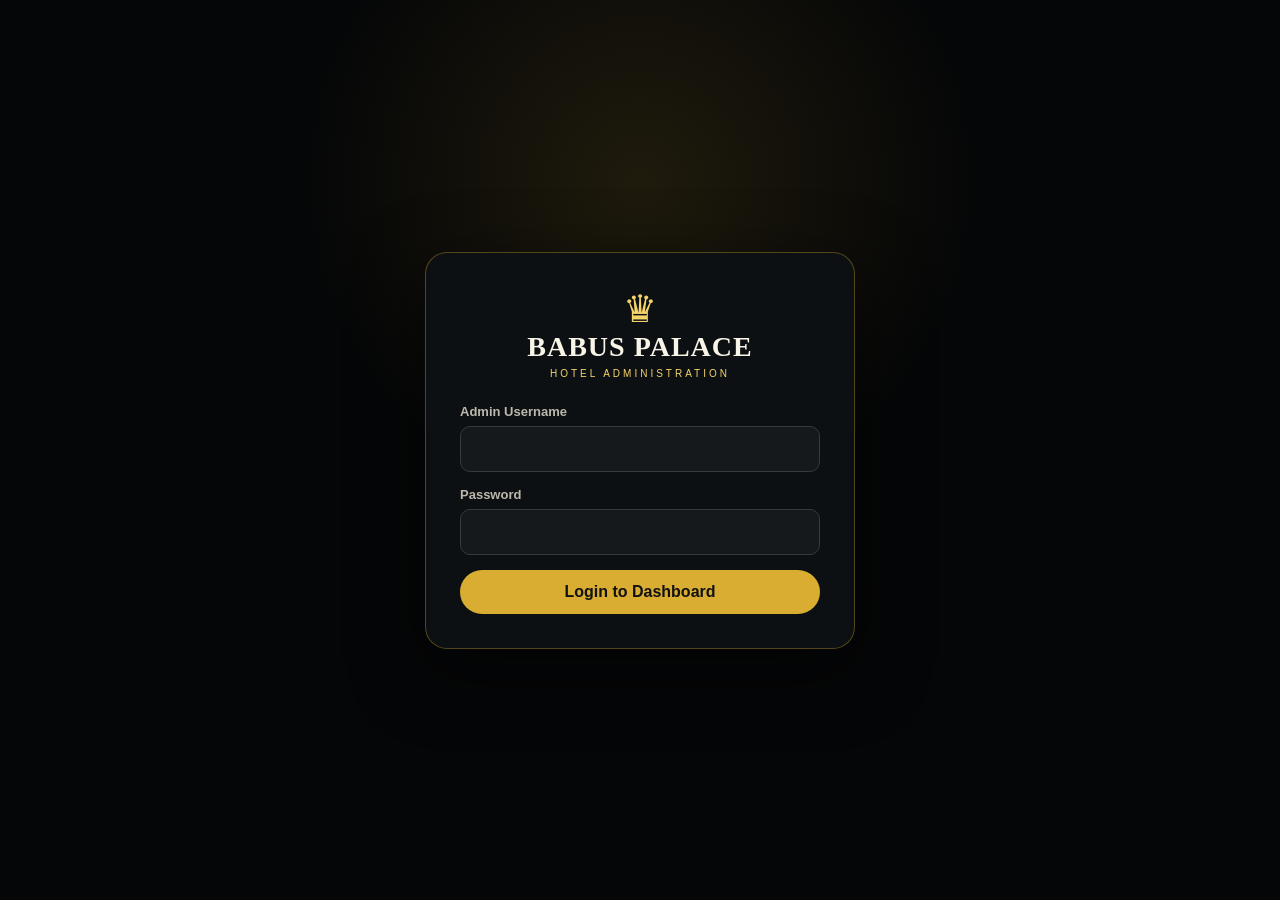
<file: admin-settings.html>
<!DOCTYPE html>
<html lang="en">
<head>
<meta charset="UTF-8">
<meta name="viewport" content="width=device-width, initial-scale=1.0">
<title>BABUS PALACE | Hotel Admin</title>
<style>
:root{--gold:#d9ad32;--gold2:#f5d36b;--bg:#050607;--card:#101315;--line:rgba(217,173,50,.35);--muted:#bdb8ad;--white:#f8f4e8}
*{box-sizing:border-box;margin:0;padding:0}
body{font-family:Arial,Helvetica,sans-serif;background:var(--bg);color:var(--white);min-height:100vh}
button,input,select{font:inherit}.hidden{display:none!important}
.login-wrap{min-height:100vh;display:grid;place-items:center;padding:20px;background:radial-gradient(circle at 50% 20%,rgba(217,173,50,.12),transparent 35%),#050607}
.login-card{width:min(430px,100%);background:#0d1012;border:1px solid var(--line);border-radius:22px;padding:34px;box-shadow:0 20px 70px rgba(0,0,0,.55)}
.brand{text-align:center;margin-bottom:25px}.crown{font-size:38px;color:var(--gold2)}
.brand h1{font:700 28px Georgia,serif;letter-spacing:1px}.brand p{color:var(--gold2);font-size:10px;letter-spacing:3px;margin-top:5px}
.form-group{margin-bottom:15px}label{display:block;color:var(--muted);font-size:13px;font-weight:700;margin-bottom:7px}
input,select{width:100%;padding:13px;border:1px solid #333b3e;border-radius:10px;background:#15191b;color:#fff;outline:none}
input:focus,select:focus{border-color:var(--gold)}
.login-btn,.gold-btn{width:100%;padding:13px;border:0;border-radius:25px;background:var(--gold);color:#111;font-weight:800;cursor:pointer}
.login-btn:hover,.gold-btn:hover{background:var(--gold2)}
.error{color:#ff8d8d;text-align:center;font-size:13px;margin-top:12px}.hint{color:#777;font-size:11px;text-align:center;margin-top:16px}
.dashboard{min-height:100vh}.topbar{height:76px;padding:0 5%;display:flex;align-items:center;justify-content:space-between;border-bottom:1px solid #24282a;background:#090b0c;position:sticky;top:0;z-index:10}
.topbrand{font:700 22px Georgia,serif}.topbrand span{color:var(--gold2)}.top-actions{display:flex;gap:10px;align-items:center}
.top-actions button{padding:9px 15px;border-radius:20px;border:1px solid var(--line);background:transparent;color:var(--gold2);cursor:pointer}
.container{width:min(1200px,92%);margin:28px auto}.welcome{margin-bottom:24px}.welcome h2{font:700 34px Georgia,serif}.welcome p{color:var(--muted);margin-top:7px}
.stats{display:grid;grid-template-columns:repeat(4,1fr);gap:15px;margin-bottom:25px}
.stat{background:var(--card);border:1px solid #262b2e;border-radius:15px;padding:20px}.stat small{color:var(--muted)}.stat strong{display:block;font-size:30px;color:var(--gold2);margin-top:8px}
.grid{display:grid;grid-template-columns:1.2fr .8fr;gap:20px}.panel{background:var(--card);border:1px solid #262b2e;border-radius:16px;padding:22px;margin-bottom:20px}
.panel h3{font:700 22px Georgia,serif;margin-bottom:16px}.panel h3 span{color:var(--gold2)}
.panel-head{display:flex;justify-content:space-between;align-items:center;gap:10px;margin-bottom:16px}.panel-head h3{margin-bottom:0}
.small-btn{padding:8px 13px;border:1px solid var(--line);background:transparent;color:var(--gold2);border-radius:18px;cursor:pointer}
table{width:100%;border-collapse:collapse}th,td{padding:12px 8px;border-bottom:1px solid #252a2c;text-align:left;font-size:13px;white-space:nowrap}th{color:var(--gold2)}td{color:#ddd}
.status{display:inline-block;padding:5px 9px;border-radius:15px;background:rgba(217,173,50,.12);color:var(--gold2)}
.room-row{display:grid;grid-template-columns:1fr 110px 110px;gap:10px;align-items:center;padding:12px 0;border-bottom:1px solid #252a2c}.room-row input{padding:9px}
.save-btn{padding:9px 12px;border:1px solid var(--gold);background:transparent;color:var(--gold2);border-radius:18px;cursor:pointer}
.note{color:var(--muted);font-size:12px;line-height:1.6}.firebase-status{margin-top:8px;font-size:12px;color:var(--gold2)}
@media(max-width:800px){.stats{grid-template-columns:repeat(2,1fr)}.grid{grid-template-columns:1fr}.topbar{padding:0 4%}.topbrand{font-size:17px}.container{width:94%}}
@media(max-width:480px){.stats{grid-template-columns:1fr 1fr}.stat{padding:15px}.stat strong{font-size:24px}.room-row{grid-template-columns:1fr}.top-actions button{padding:7px 10px;font-size:11px}.panel{padding:16px}}

.admin-settings-btn{padding:9px 15px;border-radius:20px;border:1px solid var(--line);background:transparent;color:var(--gold2);cursor:pointer}
.settings-overlay{position:fixed;inset:0;background:rgba(0,0,0,.75);display:grid;place-items:center;padding:20px;z-index:100}
.settings-card{width:min(500px,100%);background:#0d1012;border:1px solid var(--line);border-radius:20px;padding:25px;box-shadow:0 20px 70px rgba(0,0,0,.7)}
.settings-head{display:flex;justify-content:space-between;align-items:center;margin-bottom:20px}.settings-head h3{font:700 24px Georgia,serif}.settings-close{border:1px solid var(--line);background:transparent;color:var(--gold2);border-radius:50%;width:34px;height:34px;cursor:pointer;font-size:20px}
.settings-msg{font-size:12px;margin-top:10px;color:var(--gold2)}
.danger-note{color:#ffb0b0;font-size:11px;line-height:1.5;margin-top:14px}
</style>
</head>
<body>

<div id="loginScreen" class="login-wrap">
  <div class="login-card">
    <div class="brand"><div class="crown">♛</div><h1>BABUS PALACE</h1><p>HOTEL ADMINISTRATION</p></div>
    <form id="loginForm">
      <div class="form-group"><label>Admin Username</label><input id="username" type="text" autocomplete="username" required></div>
      <div class="form-group"><label>Password</label><input id="password" type="password" autocomplete="current-password" required></div>
      <button class="login-btn" type="submit">Login to Dashboard</button>
      <p id="loginError" class="error hidden">Incorrect username or password.</p>
    </form>
  </div>
</div>

<div id="dashboard" class="dashboard hidden">
  <header class="topbar">
    <div class="topbrand"><span>♛</span> BABUS PALACE <small>ADMIN</small></div>
    <div class="top-actions"><button onclick="window.location.href='index.html'">View Website</button><button class="admin-settings-btn" onclick="openAdminSettings()">⚙ Admin Settings</button><button onclick="logout()">Logout</button></div>
  </header>

  <main class="container">
    <div class="welcome"><h2>Hotel Management</h2><p>Manage rooms, bookings and hotel information from one place.</p></div>

    <section class="stats">
      <div class="stat"><small>Total Rooms</small><strong id="roomCount">3</strong></div>
      <div class="stat"><small>Bookings Saved</small><strong id="bookingCount">0</strong></div>
      <div class="stat"><small>Available Rooms</small><strong id="availableCount">3</strong></div>
      <div class="stat"><small>System</small><strong style="font-size:20px">ONLINE</strong></div>
    </section>

    <div class="grid">
      <div>
        <section class="panel">
          <div class="panel-head"><h3>Recent <span>Bookings</span></h3><button class="small-btn" onclick="loadBookings()">Refresh</button></div>
          <div style="overflow:auto">
            <table>
              <thead><tr><th>Guest</th><th>Room</th><th>Dates</th><th>Guests</th><th>Phone</th><th>Status</th></tr></thead>
              <tbody id="bookingTable"><tr><td colspan="6" style="color:#777">Loading bookings...</td></tr></tbody>
            </table>
          </div>
          <p id="firebaseStatus" class="firebase-status">Connecting to hotel booking database...</p>
        </section>

        <section class="panel"><h3>Manage <span>Rooms</span></h3><div id="rooms"></div></section>
      </div>

      <div>
        <section class="panel">
          <h3>Hotel <span>Information</span></h3>
          <div class="form-group"><label>Hotel name</label><input id="hotelName" value="BABUS PALACE"></div>
          <div class="form-group"><label>Phone</label><input id="hotelPhone" value="+91 75103 92411"></div>
          <div class="form-group"><label>Email</label><input id="hotelEmail" value="babuavarathi@gmail.com"></div>
          <div class="form-group"><label>Location</label><input id="hotelLocation" value="Antopuram, Kalady, Ernakulam, Kerala"></div>
          <button class="gold-btn" onclick="saveHotelInfo()">Save Hotel Information</button>
          <p id="saveMsg" class="note" style="margin-top:10px"></p>
        </section>

        <section class="panel">
          <h3>Booking <span>Database</span></h3>
          <p class="note">New bookings are read from Cloud Firestore, so bookings made from customer phones can appear here.</p>
          <p class="note" style="margin-top:8px">The current admin login is a browser-side demo login. For a real hotel deployment, Firebase Authentication should be added before launch.</p>
        </section>
      </div>
    </div>
  </main>
</div>

<div id="adminSettingsModal" class="settings-overlay hidden">
  <div class="settings-card">
    <div class="settings-head">
      <h3>Admin <span style="color:var(--gold2)">Settings</span></h3>
      <button class="settings-close" type="button" onclick="closeAdminSettings()">&times;</button>
    </div>
    <form id="adminSettingsForm">
      <div class="form-group"><label>New Username</label><input id="newAdminUsername" type="text" autocomplete="username" required></div>
      <div class="form-group"><label>Current Password</label><input id="currentAdminPassword" type="password" autocomplete="current-password" required></div>
      <div class="form-group"><label>New Password</label><input id="newAdminPassword" type="password" autocomplete="new-password" minlength="6" required></div>
      <div class="form-group"><label>Confirm New Password</label><input id="confirmAdminPassword" type="password" autocomplete="new-password" minlength="6" required></div>
      <button class="gold-btn" type="submit">Save Admin Credentials</button>
      <p id="adminSettingsMsg" class="settings-msg"></p>
      <p class="danger-note">Your current admin login is browser-side. This setting changes the credentials stored in this browser. For a public hotel deployment, Firebase Authentication should be used instead of storing credentials in the page.</p>
    </form>
  </div>
</div>

<script>
const firebaseConfig={
  apiKey:"AIzaSyC1gIpOqA7zVNhsKBuJdNv9oYk4wEQtAtg",
  authDomain:"babus-palace.firebaseapp.com",
  projectId:"babus-palace",
  storageBucket:"babus-palace.firebasestorage.app",
  messagingSenderId:"432285024629",
  appId:"1:432285024629:web:f0ae81a3a2e99479e8d33c",
  measurementId:"G-P8TE61PCDE"
};

let db=null;
let unsubscribeBookings=null;

function loadScript(src){
  return new Promise((resolve,reject)=>{
    const existing=document.querySelector(`script[src="${src}"]`);
    if(existing){
      if(window.firebase) return resolve();
      existing.addEventListener("load",resolve,{once:true});
      existing.addEventListener("error",reject,{once:true});
      return;
    }
    const s=document.createElement("script");
    s.src=src;s.onload=resolve;s.onerror=()=>reject(new Error("Could not load Firebase SDK."));
    document.head.appendChild(s);
  });
}

async function initFirebase(){
  await loadScript("https://www.gstatic.com/firebasejs/11.0.2/firebase-app-compat.js");
  await loadScript("https://www.gstatic.com/firebasejs/11.0.2/firebase-firestore-compat.js");
  if(!window.firebase.apps.length) window.firebase.initializeApp(firebaseConfig);
  db=window.firebase.firestore();
  return db;
}

const DEFAULT_ROOMS=[
  {name:"Standard Room",price:"₹2,000",status:"Available"},
  {name:"Deluxe Room",price:"₹3,000",status:"Available"},
  {name:"Family Room",price:"₹4,000",status:"Available"}
];

function getRooms(){return JSON.parse(localStorage.getItem("bp_rooms")||"null")||DEFAULT_ROOMS}
function saveRooms(rooms){localStorage.setItem("bp_rooms",JSON.stringify(rooms))}
function escapeHtml(v){return String(v??"").replace(/[&<>"']/g,m=>({"&":"&amp;","<":"&lt;",">":"&gt;",'"':"&quot;","'":"&#039;"}[m]))}

function renderRooms(){
  const rooms=getRooms();
  document.getElementById("roomCount").textContent=rooms.length;
  document.getElementById("availableCount").textContent=rooms.filter(r=>r.status==="Available").length;
  document.getElementById("rooms").innerHTML=rooms.map((r,i)=>`
    <div class="room-row">
      <input id="rn${i}" value="${escapeHtml(r.name)}">
      <input id="rp${i}" value="${escapeHtml(r.price)}">
      <button class="save-btn" onclick="saveRoom(${i})">Save</button>
    </div>`).join("");
}

function saveRoom(i){
  const rooms=getRooms();
  rooms[i].name=document.getElementById("rn"+i).value.trim()||rooms[i].name;
  rooms[i].price=document.getElementById("rp"+i).value.trim()||rooms[i].price;
  saveRooms(rooms);renderRooms();alert("Room details saved.");
}

function formatDate(v){return v||"—"}
function renderBookingRows(bookings){
  const body=document.getElementById("bookingTable");
  document.getElementById("bookingCount").textContent=bookings.length;
  if(!bookings.length){
    body.innerHTML='<tr><td colspan="6" style="color:#777">No bookings received yet.</td></tr>';
    return;
  }
  body.innerHTML=bookings.map(b=>`<tr>
    <td>${escapeHtml(b.name||"Guest")}</td>
    <td>${escapeHtml(b.room||"")}</td>
    <td>${escapeHtml(formatDate(b.checkIn))} → ${escapeHtml(formatDate(b.checkOut))}</td>
    <td>${escapeHtml(b.guests||"1")}</td>
    <td>${escapeHtml(b.phone||"")}</td>
    <td><span class="status">${escapeHtml(b.status||"Pending")}</span></td>
  </tr>`).join("");
}

async function loadBookings(){
  const status=document.getElementById("firebaseStatus");
  status.textContent="Connecting to hotel booking database...";
  try{
    const firestore=await initFirebase();
    if(unsubscribeBookings) unsubscribeBookings();
    unsubscribeBookings=firestore.collection("bookings").orderBy("createdAt","desc").limit(50).onSnapshot(snapshot=>{
      const bookings=snapshot.docs.map(doc=>({id:doc.id,...doc.data()}));
      renderBookingRows(bookings);
      status.textContent="● Live — connected to Cloud Firestore";
    },error=>{
      console.error(error);
      status.textContent="Database error: " + error.message;
      document.getElementById("bookingTable").innerHTML='<tr><td colspan="6" style="color:#ff8d8d">Could not read bookings. Check Firestore Rules.</td></tr>';
    });
  }catch(error){
    console.error(error);
    status.textContent="Firebase connection failed.";
    document.getElementById("bookingTable").innerHTML='<tr><td colspan="6" style="color:#ff8d8d">Could not connect to Firebase.</td></tr>';
  }
}

function saveHotelInfo(){
  const info={name:hotelName.value,phone:hotelPhone.value,email:hotelEmail.value,location:hotelLocation.value};
  localStorage.setItem("bp_hotel_info",JSON.stringify(info));
  saveMsg.textContent="Hotel information saved on this device.";
}
function loadHotelInfo(){
  const x=JSON.parse(localStorage.getItem("bp_hotel_info")||"null");
  if(!x)return;
  hotelName.value=x.name||hotelName.value;hotelPhone.value=x.phone||hotelPhone.value;
  hotelEmail.value=x.email||hotelEmail.value;hotelLocation.value=x.location||hotelLocation.value;
}

async function showDashboard(){
  loginScreen.classList.add("hidden");
  dashboard.classList.remove("hidden");
  renderRooms();
  loadHotelInfo();
  await loadBookings();
}
function logout(){
  sessionStorage.removeItem("bp_admin");
  if(unsubscribeBookings) unsubscribeBookings();
  location.reload();
}

function getAdminCredentials(){
  return JSON.parse(localStorage.getItem("bp_admin_credentials")||"null") || {username:"Biju",password:"Biju@2026"};
}

function saveAdminCredentials(usernameValue,passwordValue){
  localStorage.setItem("bp_admin_credentials",JSON.stringify({username:usernameValue,password:passwordValue}));
}

function openAdminSettings(){
  const credentials=getAdminCredentials();
  document.getElementById("newAdminUsername").value=credentials.username;
  document.getElementById("currentAdminPassword").value="";
  document.getElementById("newAdminPassword").value="";
  document.getElementById("confirmAdminPassword").value="";
  document.getElementById("adminSettingsMsg").textContent="";
  document.getElementById("adminSettingsModal").classList.remove("hidden");
}

function closeAdminSettings(){
  document.getElementById("adminSettingsModal").classList.add("hidden");
}

document.getElementById("adminSettingsForm").addEventListener("submit",function(e){
  e.preventDefault();
  const credentials=getAdminCredentials();
  const newUsername=document.getElementById("newAdminUsername").value.trim();
  const currentPassword=document.getElementById("currentAdminPassword").value;
  const newPassword=document.getElementById("newAdminPassword").value;
  const confirmPassword=document.getElementById("confirmAdminPassword").value;
  const msg=document.getElementById("adminSettingsMsg");

  if(currentPassword!==credentials.password){
    msg.textContent="Current password is incorrect.";
    msg.style.color="#ff8d8d";
    return;
  }
  if(!newUsername){
    msg.textContent="Please enter a username.";
    msg.style.color="#ff8d8d";
    return;
  }
  if(newPassword.length<6){
    msg.textContent="New password must be at least 6 characters.";
    msg.style.color="#ff8d8d";
    return;
  }
  if(newPassword!==confirmPassword){
    msg.textContent="New passwords do not match.";
    msg.style.color="#ff8d8d";
    return;
  }

  saveAdminCredentials(newUsername,newPassword);
  msg.textContent="Admin username and password changed successfully.";
  msg.style.color="var(--gold2)";
  setTimeout(closeAdminSettings,900);
});

loginForm.addEventListener("submit",async e=>{
  e.preventDefault();
  const credentials=getAdminCredentials();
  if(username.value.trim()===credentials.username && password.value===credentials.password){
    sessionStorage.setItem("bp_admin","1");
    await showDashboard();
  }else loginError.classList.remove("hidden");
});

document.getElementById("adminSettingsModal").addEventListener("click",function(e){
  if(e.target===this) closeAdminSettings();
});

document.addEventListener("keydown",function(e){
  if(e.key==="Escape") closeAdminSettings();
});

if(sessionStorage.getItem("bp_admin")==="1") showDashboard();
</script>
</body>
</html>
</file>
